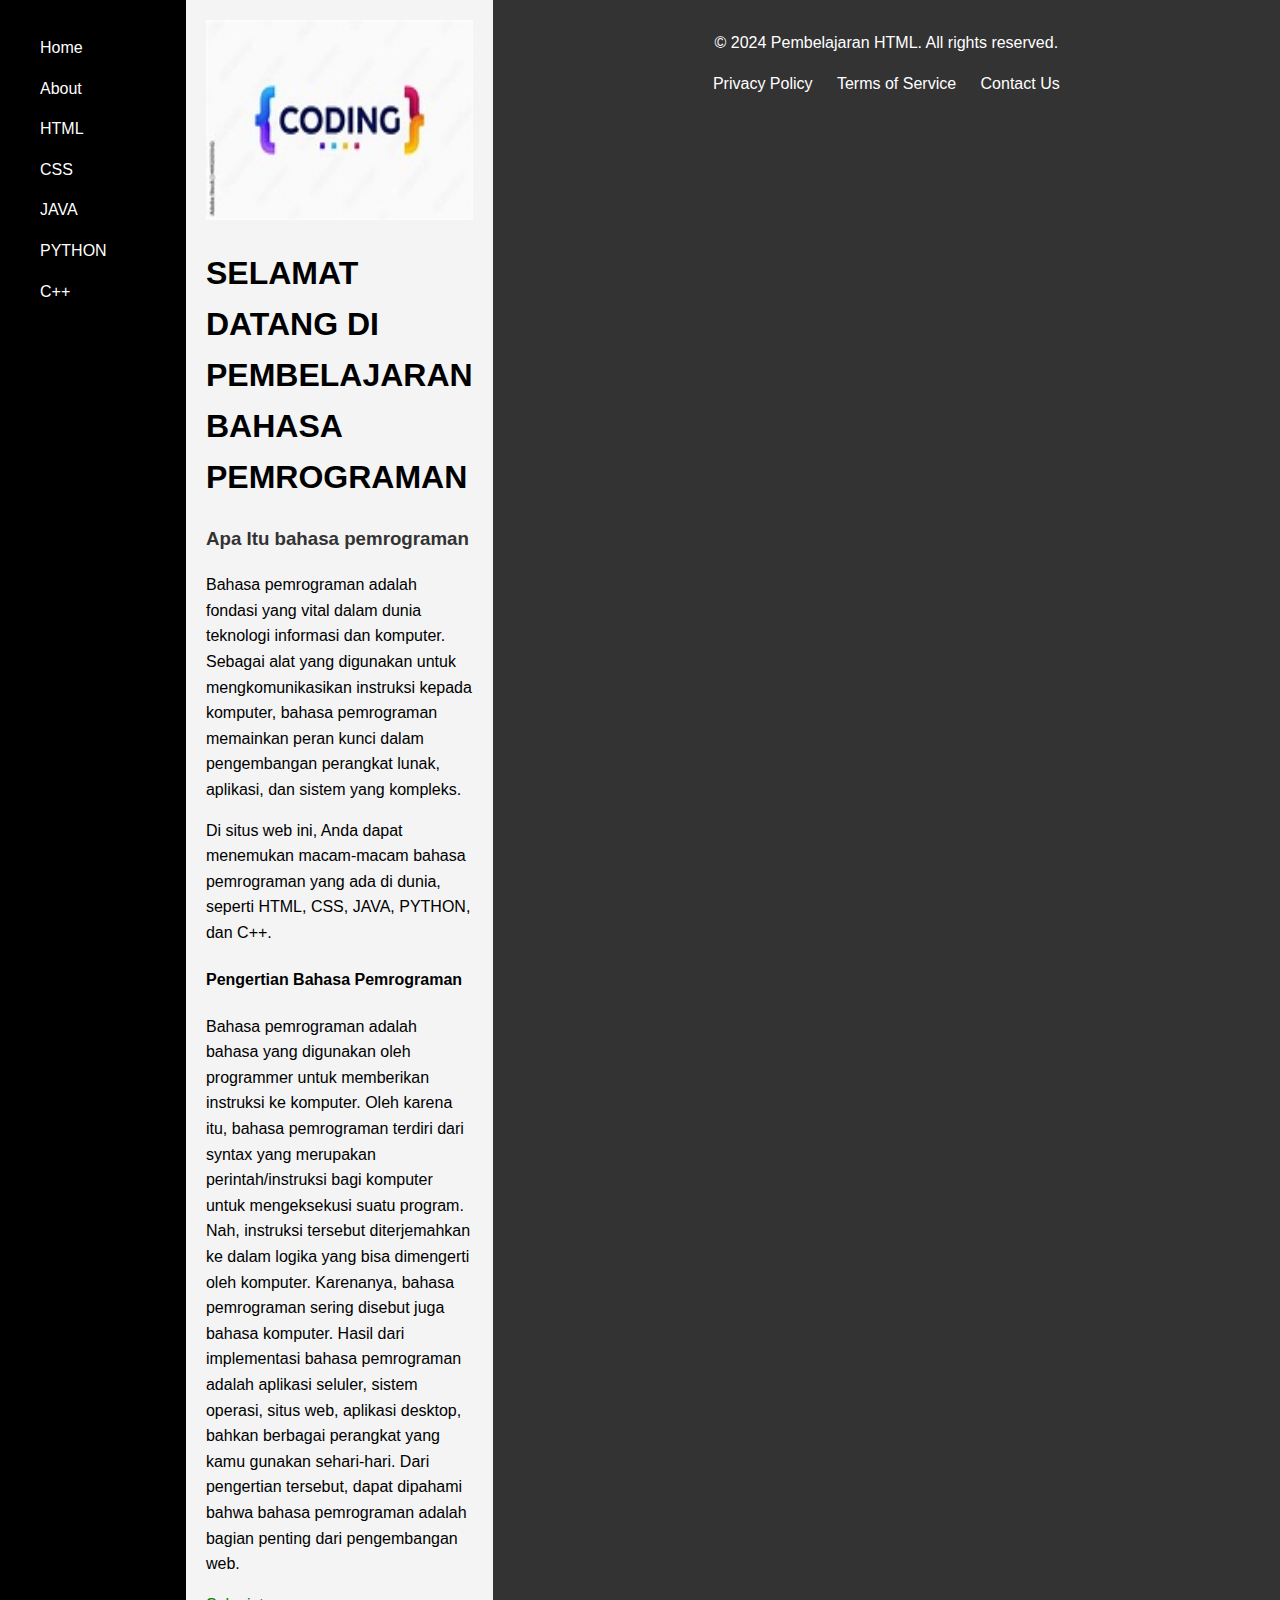
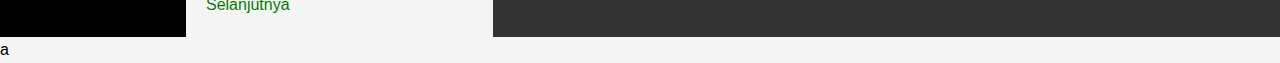
<file: index.html>
<!DOCTYPE html>
<html lang="en">
<head>
    <meta charset="UTF-8" />
    <meta name="viewport" content="width=device-width, initial-scale=1.0" />
    <link rel="stylesheet" href="style.css" />
    <title>Web | Pembelajaran HTML</title>
</head>
<body>
    <div class="container">
        <div class="sidebar">
            <nav>
                <ul>
                    <li><a href="index.html">Home</a></li>
                    <li><a href="about.html">About</a></li>
                    <li><a href="html.html">HTML</a></li>
                    <li><a href="css.html">CSS</a></li>
                    <li><a href="java.html">JAVA</a></li>
                    <li><a href="python.html">PYTHON</a></li>
                    <li><a href="cpp.html">C++</a></li>
                    
                   
                </ul>
            </nav>
        </div>
        <main class="content">
            <section class="hero">
                <img src="th (3).jpeg" alt="Online Learning" class="img" />
                <div class="hero-content">
                    <h2>SELAMAT DATANG DI PEMBELAJARAN BAHASA PEMROGRAMAN</h2>
                    <h3>Apa Itu bahasa pemrograman</h3>
                    <p>
                        Bahasa pemrograman adalah fondasi yang vital dalam dunia teknologi informasi dan komputer. Sebagai alat yang digunakan untuk mengkomunikasikan instruksi kepada komputer, bahasa pemrograman memainkan peran kunci dalam pengembangan perangkat lunak, aplikasi, dan sistem yang kompleks.
                    </p>
                    <p>
                        Di situs web ini, Anda dapat menemukan macam-macam bahasa pemrograman yang ada di dunia, seperti HTML, CSS, JAVA, PYTHON, dan C++.
                    </p>
                    <h4>Pengertian Bahasa Pemrograman</h4>
                    <p>
                        Bahasa pemrograman adalah bahasa yang digunakan oleh programmer untuk memberikan instruksi ke komputer. Oleh karena itu, bahasa pemrograman terdiri dari syntax yang merupakan perintah/instruksi bagi komputer untuk mengeksekusi suatu program. 

                        Nah, instruksi tersebut  diterjemahkan ke dalam logika yang bisa dimengerti oleh komputer. Karenanya, bahasa pemrograman sering disebut juga bahasa komputer. Hasil dari implementasi bahasa pemrograman adalah aplikasi seluler, sistem operasi, situs web, aplikasi desktop, bahkan berbagai perangkat yang kamu gunakan sehari-hari.
                        
                        Dari pengertian tersebut, dapat dipahami bahwa bahasa pemrograman adalah bagian penting dari pengembangan web.
                    </p>
                    <a href="about.html" class="action-btn">Selanjutnya</a>
                </div>
            </section>
           
        </main>
        <div class="footer">
            <footer>
                <p>&copy; 2024 Pembelajaran HTML. All rights reserved.</p>
                <ul class="footer-links">
                    <li><a href="#">Privacy Policy</a></li>
                    <li><a href="#">Terms of Service</a></li>
                    <li><a href="#">Contact Us</a></li>
                </ul>
            </footer>
        </div>
    </div>
</body>
</html>a
</file>
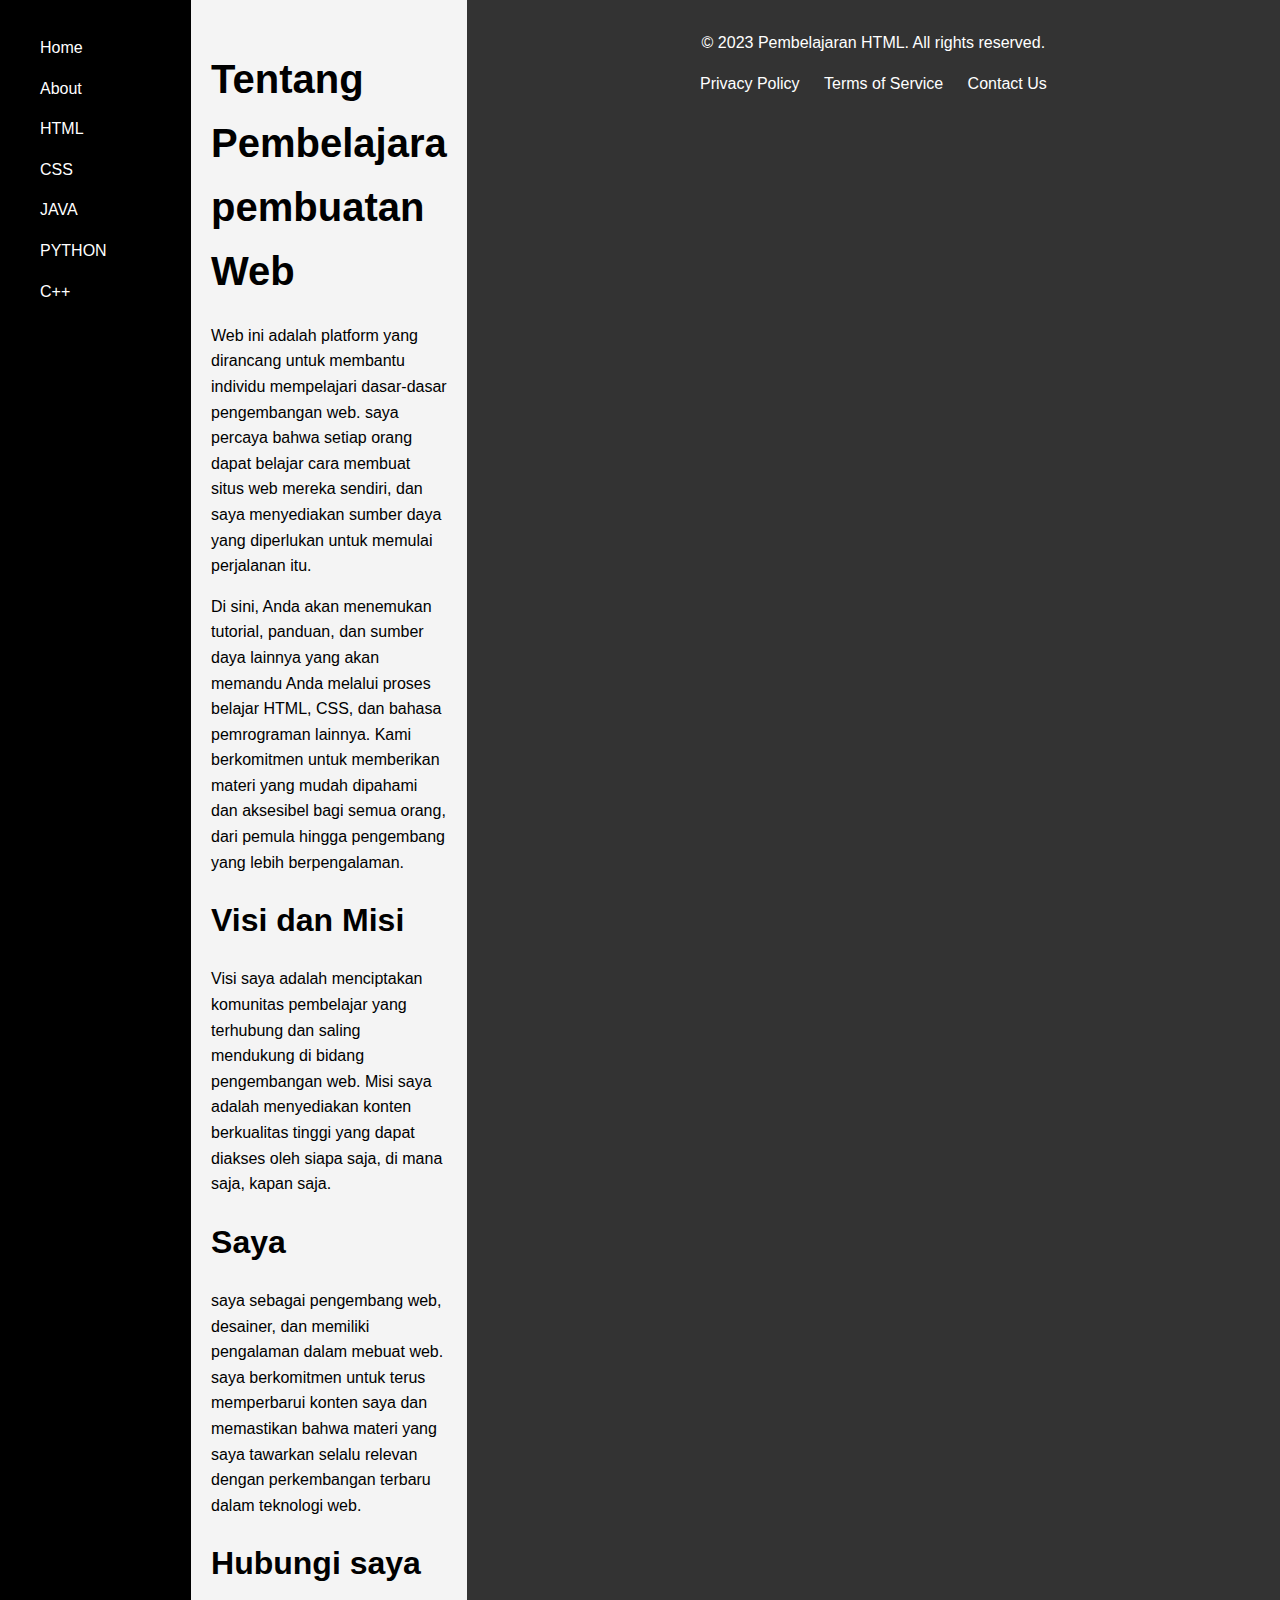
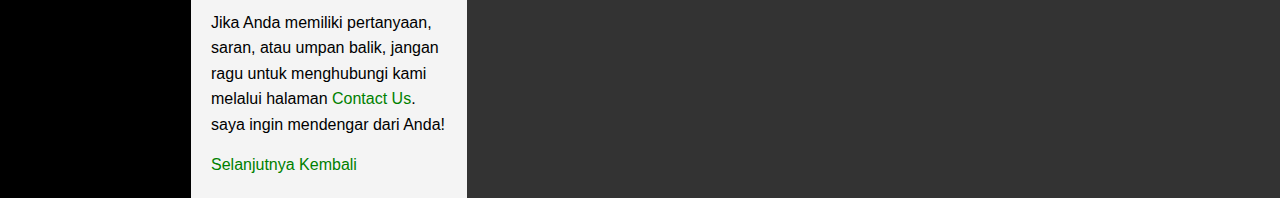
<file: about.html>
<!DOCTYPE html>
<html lang="en">
<head>
    <meta charset="UTF-8" />
    <meta name="viewport" content="width=device-width, initial-scale=1.0" />
    <link rel="stylesheet" href="style.css" />
    <title>About | Pembelajaran HTML</title>
</head>
<body>
    <div class="container">
        <div class="sidebar">
            <nav>
                <ul>
                    <li><a href="index.html">Home</a></li>
                    <li><a href="about.html">About</a></li>
                    <li><a href="html.html">HTML</a></li>
                    <li><a href="css.html">CSS</a></li>
                    <li><a href="java.html">JAVA</a></li>
                    <li><a href="python.html">PYTHON</a></li>
                    <li><a href="cpp.html">C++</a></li>
                </ul>
            </nav>
        </div>
        <main class="content">
            <section class="about">
                <h1>Tentang Pembelajara pembuatan Web</h1>
                <p>
                    Web ini adalah platform yang dirancang untuk membantu individu mempelajari dasar-dasar pengembangan web. saya percaya bahwa setiap orang dapat belajar cara membuat situs web mereka sendiri, dan saya menyediakan sumber daya yang diperlukan untuk memulai perjalanan itu.
                </p>
                <p>
                    Di sini, Anda akan menemukan tutorial, panduan, dan sumber daya lainnya yang akan memandu Anda melalui proses belajar HTML, CSS, dan bahasa pemrograman lainnya. Kami berkomitmen untuk memberikan materi yang mudah dipahami dan aksesibel bagi semua orang, dari pemula hingga pengembang yang lebih berpengalaman.
                </p>
                <h2>Visi dan Misi</h2>
                <p>
                    Visi saya adalah menciptakan komunitas pembelajar yang terhubung dan saling mendukung di bidang pengembangan web. Misi saya adalah menyediakan konten berkualitas tinggi yang dapat diakses oleh siapa saja, di mana saja, kapan saja.
                </p>
                <h2>Saya </h2>
                <p>
                   saya sebagai pengembang web, desainer, dan memiliki pengalaman dalam mebuat web. saya berkomitmen untuk terus memperbarui konten saya dan memastikan bahwa materi yang saya tawarkan selalu relevan dengan perkembangan terbaru dalam teknologi web.
                </p>
                <h2>Hubungi saya</h2>
                <p>
                    Jika Anda memiliki pertanyaan, saran, atau umpan balik, jangan ragu untuk menghubungi kami melalui halaman <a href="Contact.html">Contact Us</a>. saya ingin mendengar dari Anda!
                </p>
            </section>
            <a href="html.html" class="action-btn">Selanjutnya</a>
            <a href="index.html" class="action-btn-bck">Kembali</a>
        </main>
        <div class="footer">
            <footer>
                <p>&copy; 2023 Pembelajaran HTML. All rights reserved.</p>
                <ul class="footer-links">
                    <li><a href="#">Privacy Policy</a></li>
                    <li><a href="#">Terms of Service</a></li>
                    <li><a href="#">Contact Us</a></li>
                </ul>
            </footer>
        </div>
    </div>
</body>
</html>
</file>
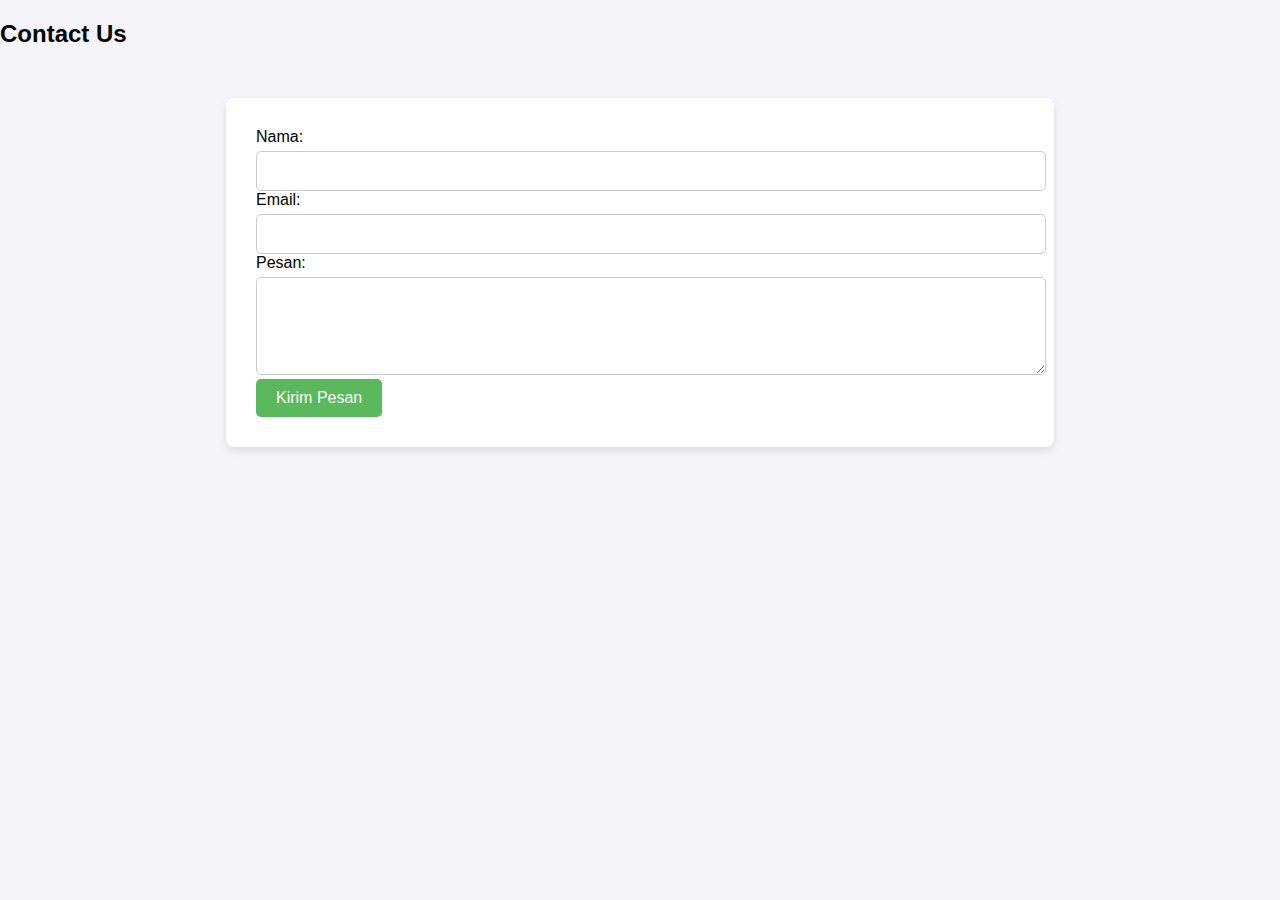
<file: Contact.html>
<!DOCTYPE html>
<html lang="id">
<head>
    <meta charset="UTF-8">
    <meta name="viewport" content="width=device-width, initial-scale=1.0">
    <title>Contact Us</title>
    <style>
        body {
            font-family: Arial, sans-serif;
            background-color: #f4f4f9;
            margin: 0;
            padding: 0;
        }
        form {
            width: 60%;
            margin: 50px auto;
            background-color: #fff;
            padding: 30px;
            box-shadow: 0 4px 8px rgba(0, 0, 0, 0.1);
            border-radius: 8px;
        }
        input, textarea {
            width: 100%;
            padding: 10px;
            margin-top: 5px;
            border: 1px solid #ccc;
            border-radius: 5px;
            font-size: 16px;;
        }
        button {
            background-color: #5cb85c;
            color: #fff;
            border: none;
            cursor: pointer;
            padding: 10px 20px;
            font-size: 16px;
            border-radius: 5px;
        }
        button:hover {
            background-color: #45a049;
        }
    </style>
</head>
<body>

<h2>Contact Us</h2>
<form id="contactForm">
    <label for="name">Nama:</label>
    <input type="text" id="name" name="name" required>

    <label for="email">Email:</label>
    <input type="email" id="email" name="email" required>

    <label for="message">Pesan:</label>
    <textarea id="message" name="message" rows="4" required></textarea>

    <button type="submit">Kirim Pesan</button>
</form>

<script>
    document.getElementById('contactForm').addEventListener('submit', function(event) {
        event.preventDefault(); // Mencegah pengiriman form secara default

        // Ambil data dari form
        const name = document.getElementById('name').value;
        const email = document.getElementById('email').value;
        const message = document.getElementById('message').value;

        // Lakukan sesuatu dengan data (misalnya, kirim ke server)
        console.log('Nama:', name);
        console.log('Email:', email);
        console.log('Pesan:', message);

        // Tampilkan alert sebagai konfirmasi
        alert('Pesan Anda telah dikirim!');

        // Kembali ke halaman utama (ganti 'index.html' dengan nama file halaman utama Anda)
        window.location.href = 'index.html';
    });
</script>

</body>
</html>
</file>
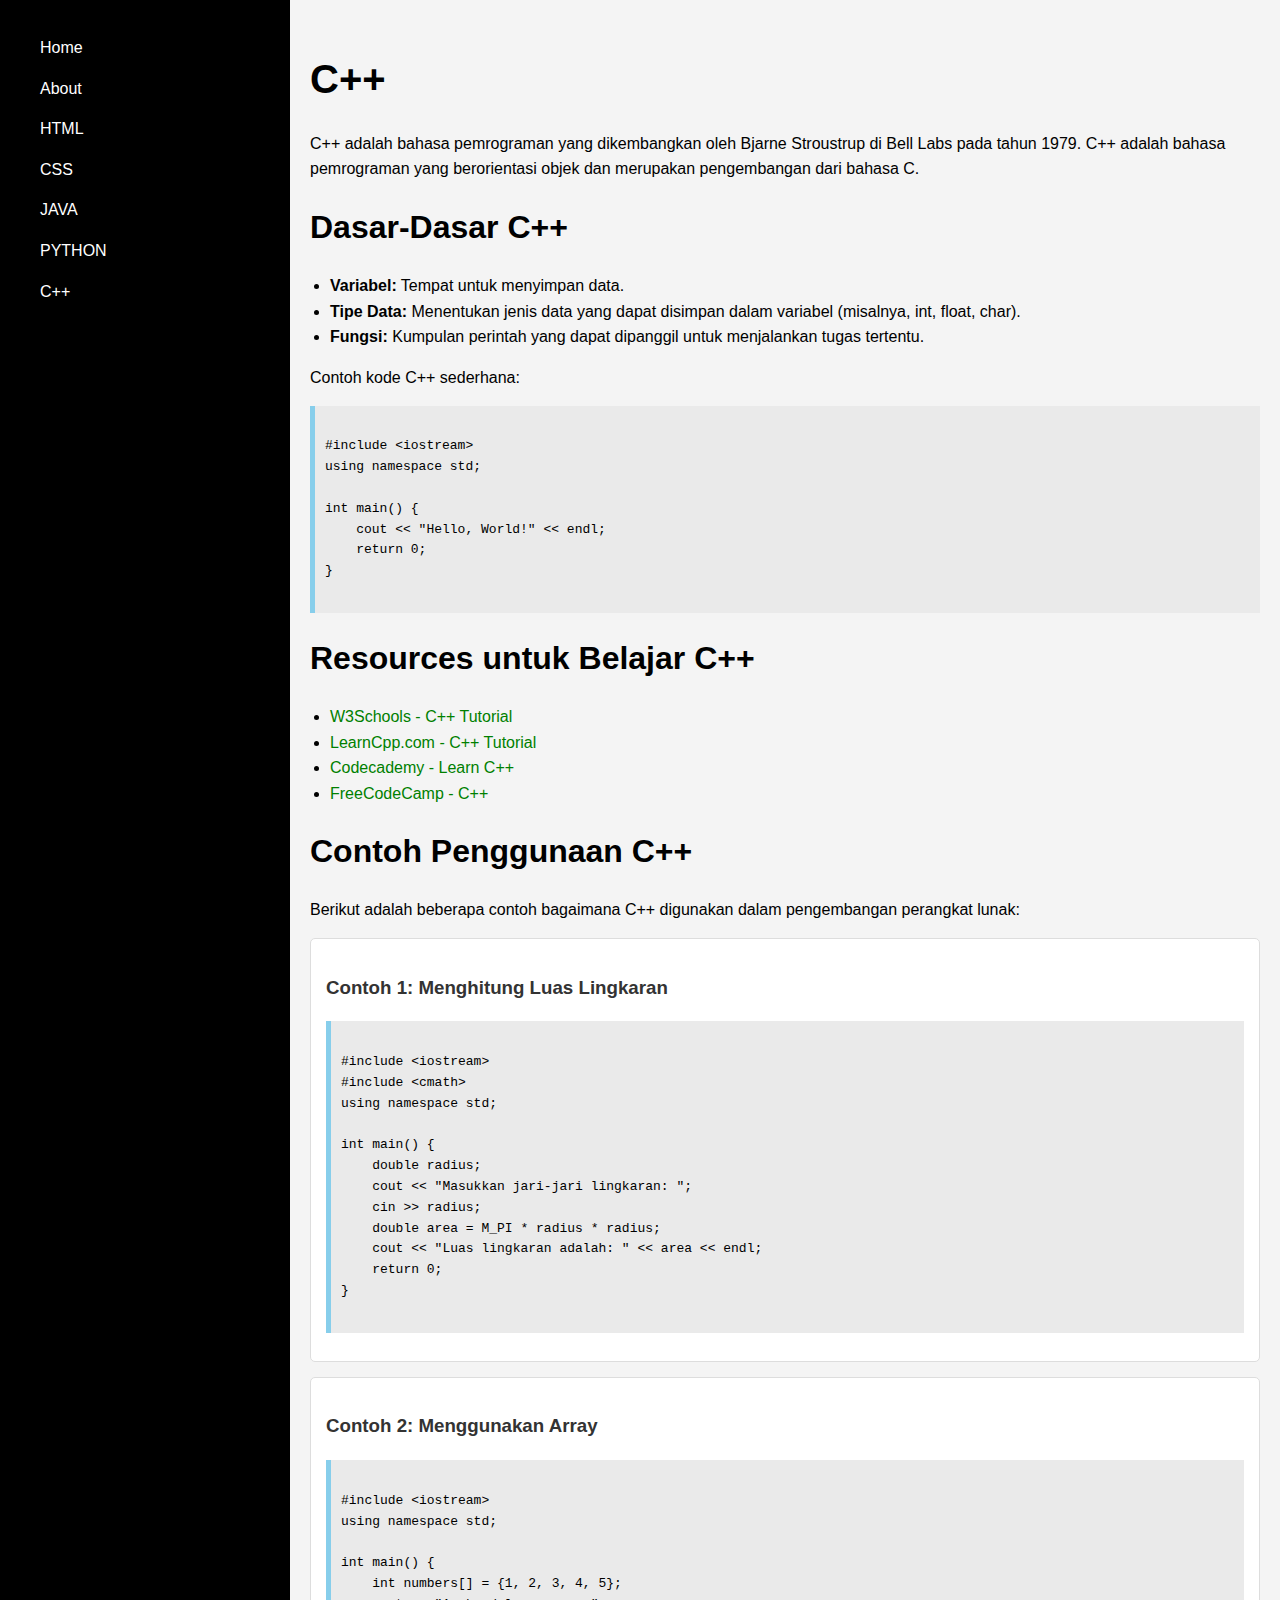
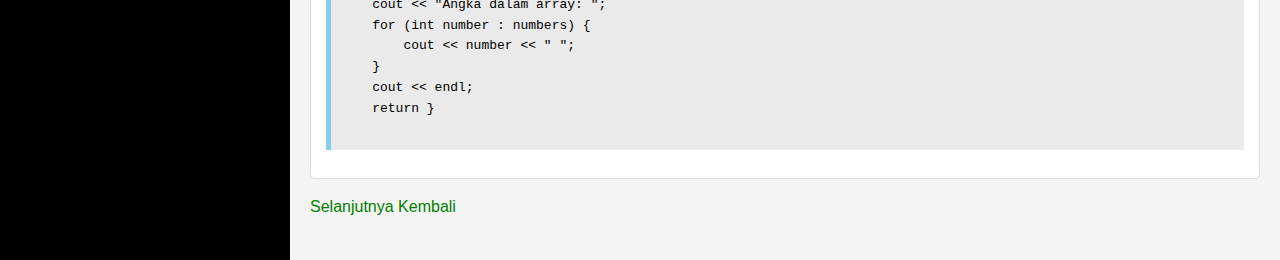
<file: cpp.html>
<!DOCTYPE html>
<html lang="en">
<head>
    <meta charset="UTF-8">
    <meta name="viewport" content="width=device-width, initial-scale=1.0">
    <link rel="stylesheet" href="style.css">
    <title>C++ | Pembelajaran HTML</title>
</head>
<body>
    <div class="container">
        <div class="sidebar">
            <nav>
                <ul>
                    <li><a href="index.html">Home</a></li>
                    <li><a href="about.html">About</a></li>
                    <li><a href="html.html">HTML</a></li>
                    <li><a href="css.html">CSS</a></li>
                    <li><a href="java.html">JAVA</a></li>
                    <li><a href="python.html">PYTHON</a></li>
                    <li><a href="cpp.html">C++</a></li> <!-- Link C++ -->
                </ul>
            </nav>
        </div>
        <main class="content">
            <section class="cpp-intro">
                <h1>C++</h1>
                <p>
                    C++ adalah bahasa pemrograman yang dikembangkan oleh Bjarne Stroustrup di Bell Labs pada tahun 1979. C++ adalah bahasa pemrograman yang berorientasi objek dan merupakan pengembangan dari bahasa C.
                </p>
            </section>
            <section class="cpp-basics">
                <h2>Dasar-Dasar C++</h2>
                <ul>
                    <li><strong>Variabel:</strong> Tempat untuk menyimpan data.</li>
                    <li><strong>Tipe Data:</strong> Menentukan jenis data yang dapat disimpan dalam variabel (misalnya, int, float, char).</li>
                    <li><strong>Fungsi:</strong> Kumpulan perintah yang dapat dipanggil untuk menjalankan tugas tertentu.</li>
                </ul>
                <p>Contoh kode C++ sederhana:</p>
                <pre><code>
#include &lt;iostream&gt;
using namespace std;

int main() {
    cout &lt;&lt; "Hello, World!" &lt;&lt; endl;
    return 0;
}
                </code></pre>
            </section>
            <section class="cpp-resources">
                <h2>Resources untuk Belajar C++</h2>
                <ul>
                    <li><a href="https://www.w3schools.com/cpp/">W3Schools - C++ Tutorial</a></li>
                    <li><a href="https://www.learncpp.com/">LearnCpp.com - C++ Tutorial</a></li>
                    <li><a href="https://www.codecademy.com/learn/learn-c-plus-plus">Codecademy - Learn C++</a></li>
                    <li><a href="https://www.freecodecamp.org/learn/coding-interview-prep/cplusplus/">FreeCodeCamp - C++</a></li>
                </ul>
            </section>
            <section class="cpp-examples">
                <h2>Contoh Penggunaan C++</h2>
                <p>Berikut adalah beberapa contoh bagaimana C++ digunakan dalam pengembangan perangkat lunak:</p>
                <div class="example-box">
                    <h3>Contoh 1: Menghitung Luas Lingkaran</h3>
                    <pre><code>
#include &lt;iostream&gt;
#include &lt;cmath&gt;
using namespace std;

int main() {
    double radius;
    cout &lt;&lt; "Masukkan jari-jari lingkaran: ";
    cin &gt;&gt; radius;
    double area = M_PI * radius * radius;
    cout &lt;&lt; "Luas lingkaran adalah: " &lt;&lt; area &lt;&lt; endl;
    return 0;
}
                    </code></pre>
                </div>
                <div class="example-box">
                    <h3>Contoh 2: Menggunakan Array</h3>
                    <pre><code>
#include &lt;iostream&gt;
using namespace std;

int main() {
    int numbers[] = {1, 2, 3, 4, 5};
    cout &lt;&lt; "Angka dalam array: ";
    for (int number : numbers) {
        cout &lt;&lt; number &lt;&lt; " ";
    }
    cout &lt;&lt; endl;
    return }
    </code></div>
    
    <div>
    <a href="index.html" class="action-btn">Selanjutnya</a>
    <a href="python.html" class="action-btn-bck">Kembali</a>
    </div>
</file>
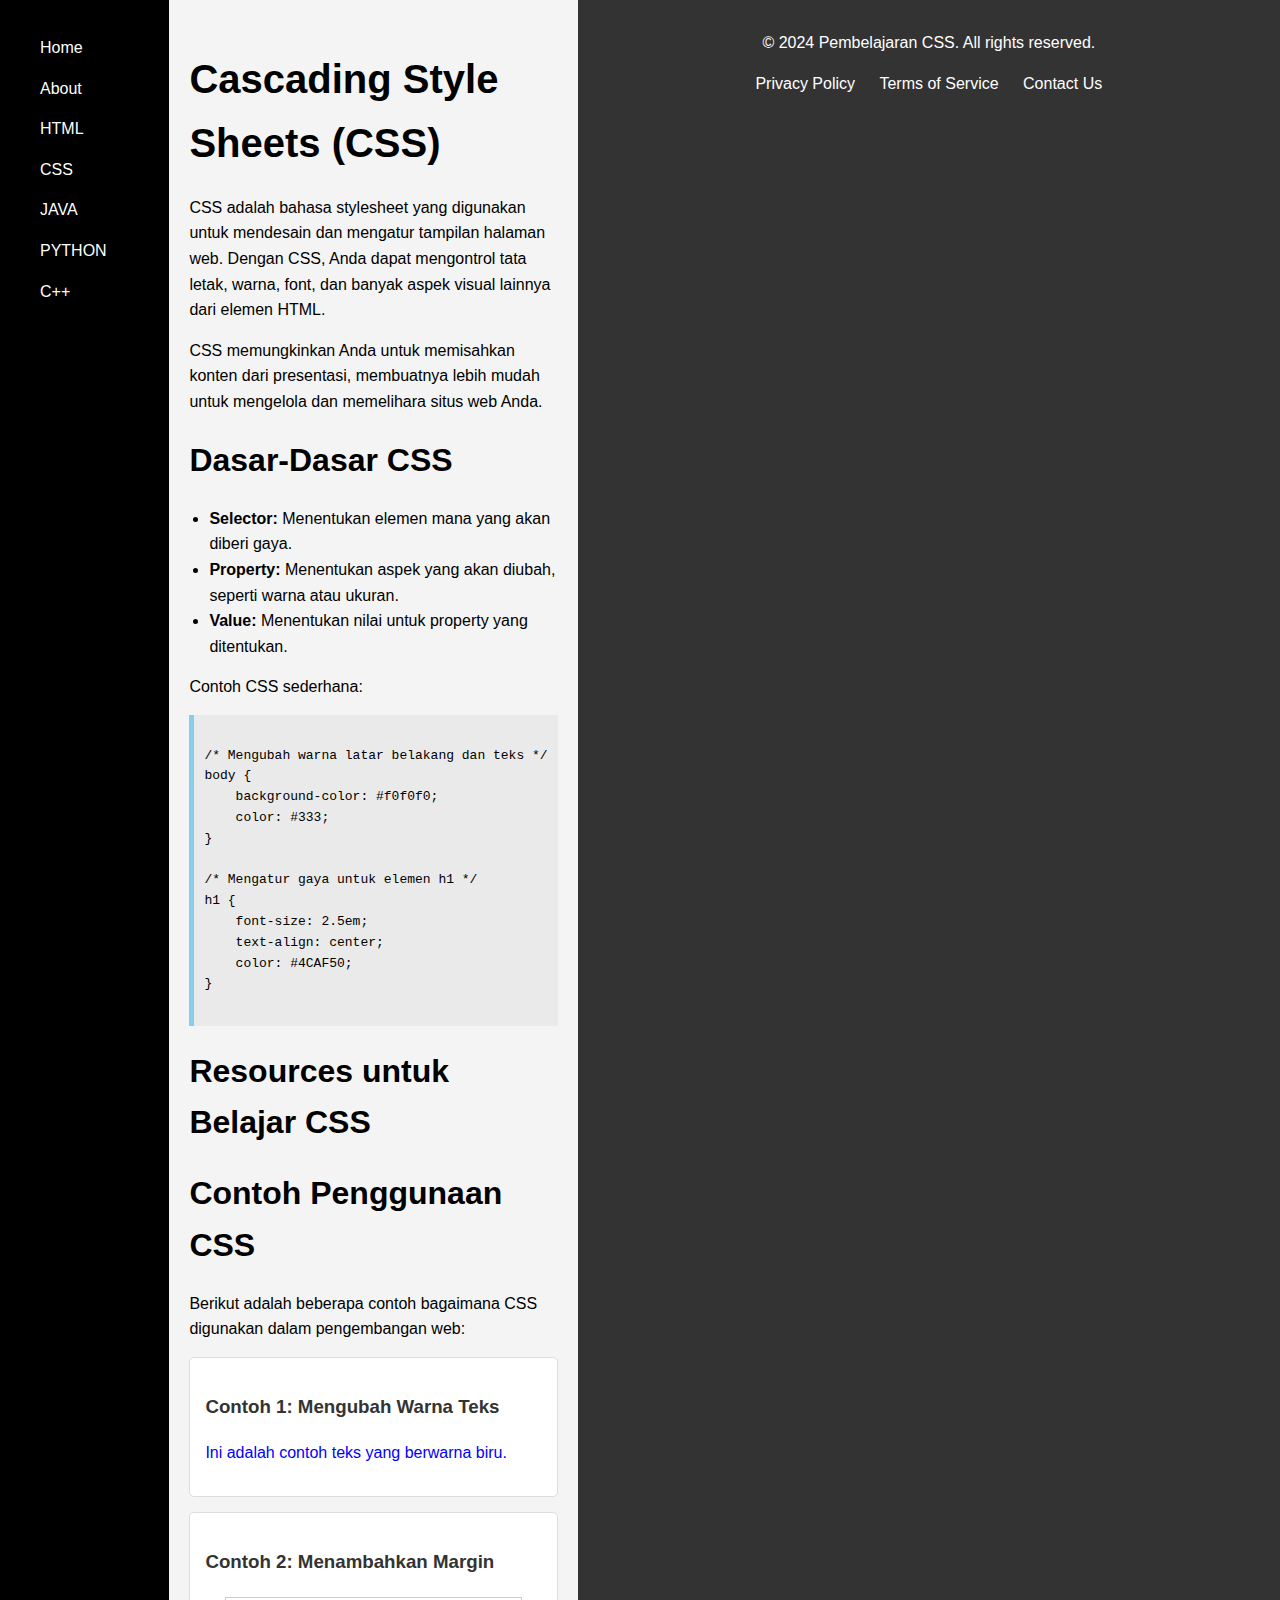
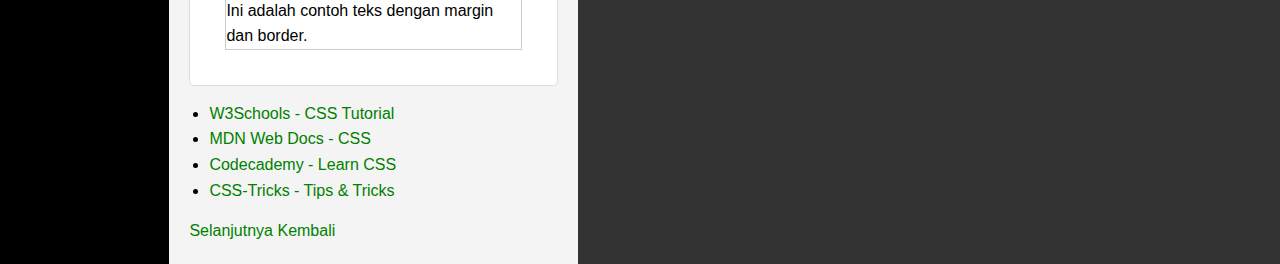
<file: css.html>
<!DOCTYPE html>
<html lang="en">
<head>
    <meta charset="UTF-8" />
    <meta name="viewport" content="width=device-width, initial-scale=1.0" />
    <link rel="stylesheet" href="style.css" />
    <title>CSS | Pembelajaran HTML</title>
</head>
<body>
    <div class="container">
        <div class="sidebar">
            <nav>
                <ul>
                    <li><a href="index.html">Home</a></li>
                    <li><a href="about.html">About</a></li>
                    <li><a href="html.html">HTML</a></li>
                    <li><a href="css.html">CSS</a></li>
                    <li><a href="java.html">JAVA</a></li>
                    <li><a href="python.html">PYTHON</a></li>
                    <li><a href="cpp.html">C++</a></li>
                </ul>
            </nav>
        </div>
        <main class="content">
            <section class="css-intro">
                <h1>Cascading Style Sheets (CSS)</h1>
                <p>
                    CSS adalah bahasa stylesheet yang digunakan untuk mendesain dan mengatur tampilan halaman web. Dengan CSS, Anda dapat mengontrol tata letak, warna, font, dan banyak aspek visual lainnya dari elemen HTML.
                </p>
                <p>
                    CSS memungkinkan Anda untuk memisahkan konten dari presentasi, membuatnya lebih mudah untuk mengelola dan memelihara situs web Anda.
                </p>
            </section>
            <section class="css-basics">
                <h2>Dasar-Dasar CSS</h2>
                <ul>
                    <li><strong>Selector:</strong> Menentukan elemen mana yang akan diberi gaya.</li>
                    <li><strong>Property:</strong> Menentukan aspek yang akan diubah, seperti warna atau ukuran.</li>
                    <li><strong>Value:</strong> Menentukan nilai untuk property yang ditentukan.</li>
                </ul>
                <p>Contoh CSS sederhana:</p>
                <pre><code>
/* Mengubah warna latar belakang dan teks */
body {
    background-color: #f0f0f0;
    color: #333;
}

/* Mengatur gaya untuk elemen h1 */
h1 {
    font-size: 2.5em;
    text-align: center;
    color: #4CAF50;
}
                </code></pre>
            </section>
            <section class="css-resources">
                <h2>Resources untuk Belajar CSS</h2>
            </section>
            <section class="css-examples">
                <h2>Contoh Penggunaan CSS</h2>
                <p>Berikut adalah beberapa contoh bagaimana CSS digunakan dalam pengembangan web:</p>
                <div class="example-box">
                    <h3>Contoh 1: Mengubah Warna Teks</h3>
                    <p style="color: blue;">Ini adalah contoh teks yang berwarna biru.</p>
                </div>
                <div class="example-box">
                    <h3>Contoh 2: Menambahkan Margin</h3>
                    <p style="margin: 20px; border: 1px solid #ccc;">Ini adalah contoh teks dengan margin dan border.</p>
                </div>
            </section>
            <ul>
                <li><a href="https://www.w3schools.com/css/">W3Schools - CSS Tutorial</a></li>
                <li><a href="https://developer.mozilla.org/en-US/docs/Web/CSS">MDN Web Docs - CSS</a></li>
                <li><a href="https://www.codecademy.com/learn/learn-css">Codecademy - Learn CSS</a></li>
                <li><a href="https://css-tricks.com/">CSS-Tricks - Tips & Tricks</a></li>
            </ul>

            <a href="java.html" class="action-btn">Selanjutnya</a>
            <a href="html.html" class="action-btn-bck">Kembali</a>
        </main>
        <div class="footer">
            <footer>
                <p>&copy; 2024 Pembelajaran CSS. All rights reserved.</p>
                <ul class="footer-links">
                    <li><a href="#">Privacy Policy</a></li>
                    <li><a href="#">Terms of Service</a></li>
                    <li><a href="#">Contact Us</a></li>
                </ul>
            </footer>
        </div>
    </div>
</body>
</html>
</file>
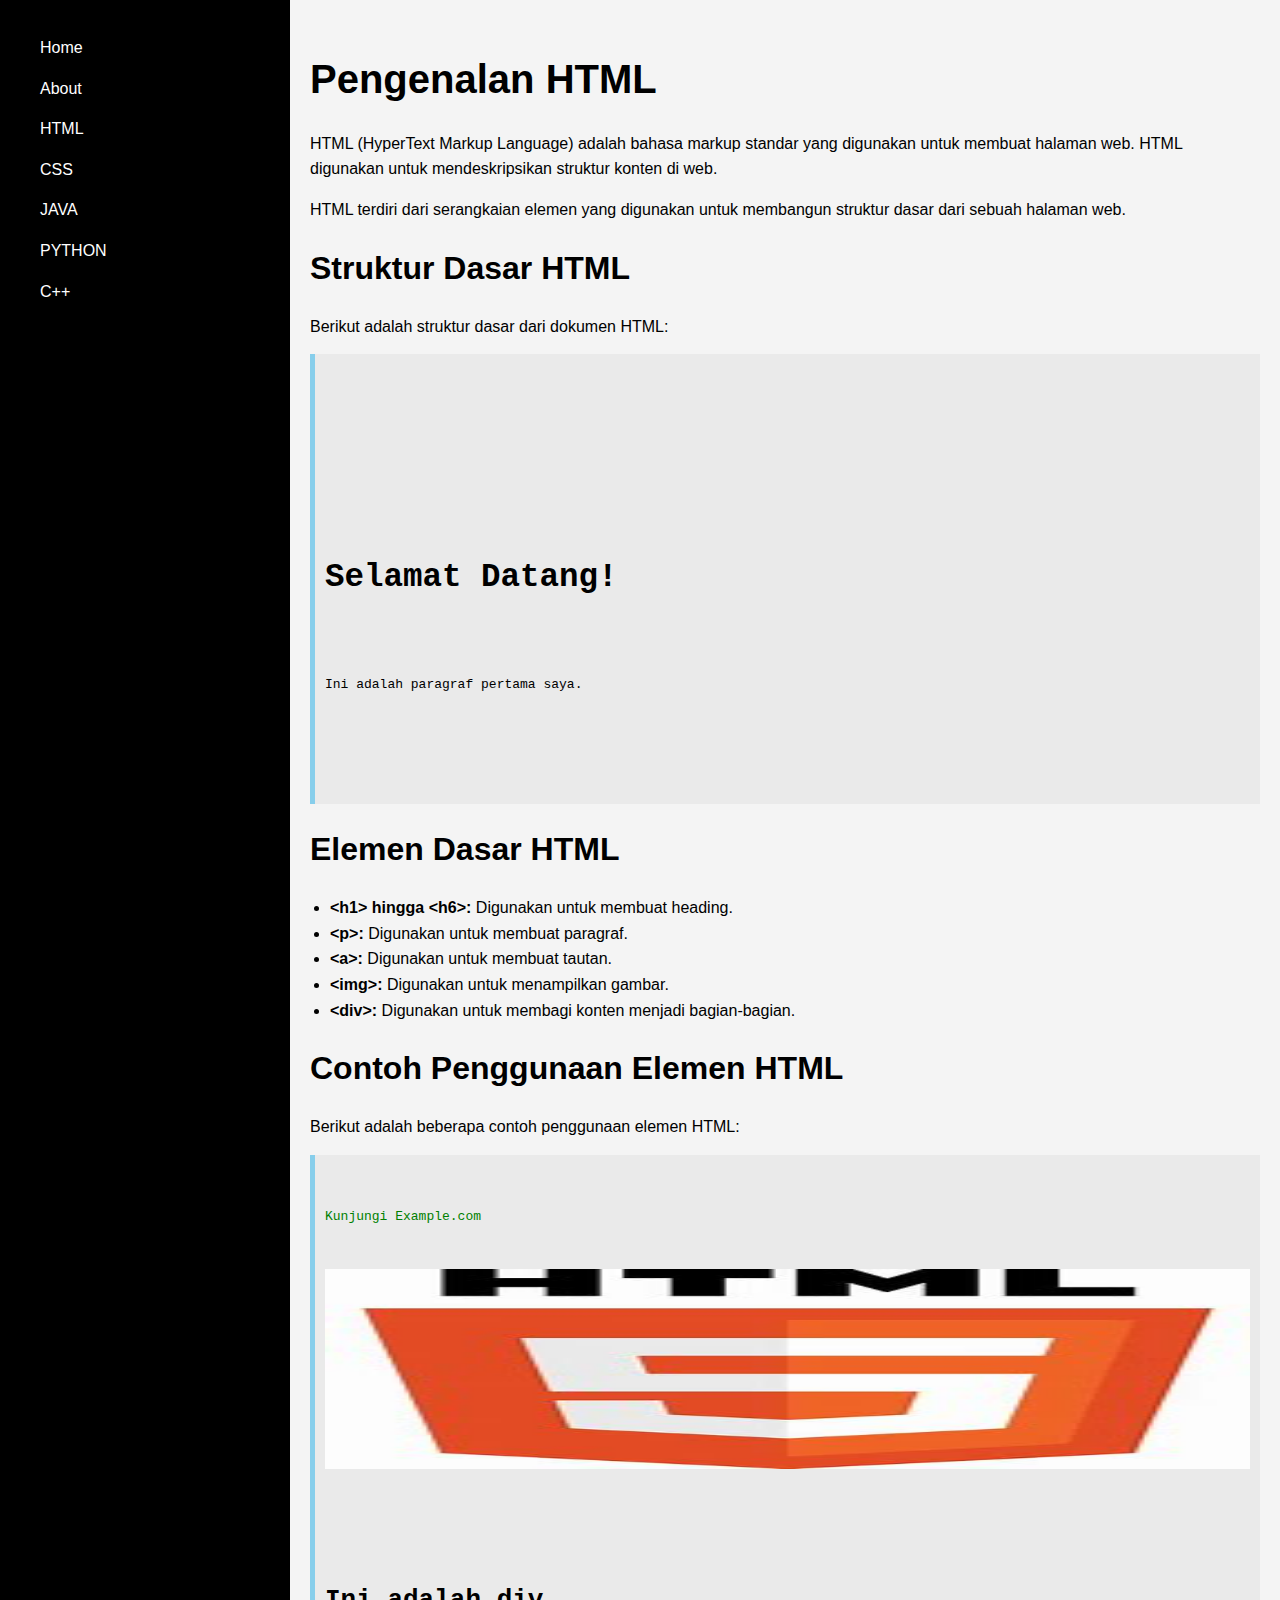
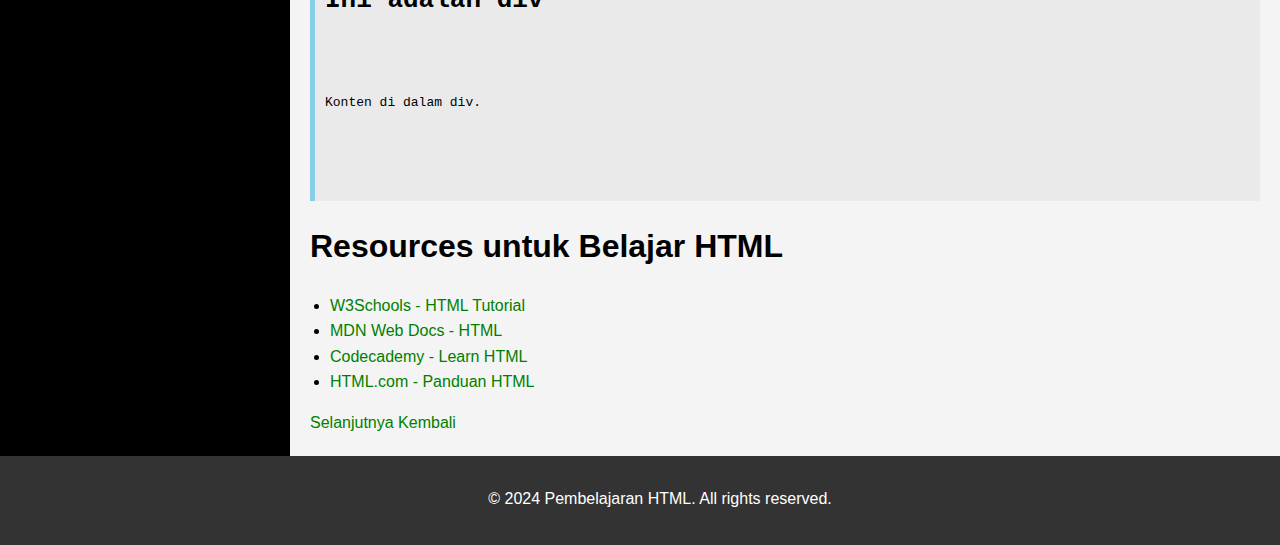
<file: html.html>
<!DOCTYPE html>
<html lang="en">
<head>
    <meta charset="UTF-8">
    <meta name="viewport" content="width=device-width, initial-scale=1.0">
    <link rel="stylesheet" href="style.css">
    <title>HTML | Pembelajaran HTML</title>
</head>
<body>
    <div class="container">
        <div class="sidebar">
            <nav>
                <ul>
                    <li><a href="index.html">Home</a></li>
                    <li><a href="about.html">About</a></li>
                    <li><a href="html.html">HTML</a></li>
                    <li><a href="css.html">CSS</a></li>
                    <li><a href="java.html">JAVA</a></li>
                    <li><a href="python.html">PYTHON</a></li>
                    <li><a href="cpp.html">C++</a></li>
                </ul>
            </nav>
        </div>
        <main class="content">
            <section class="html-intro">
                <h1>Pengenalan HTML</h1>
                <p>
                    HTML (HyperText Markup Language) adalah bahasa markup standar yang digunakan untuk membuat halaman web. HTML digunakan untuk mendeskripsikan struktur konten di web.
                </p>
                <p>
                    HTML terdiri dari serangkaian elemen yang digunakan untuk membangun struktur dasar dari sebuah halaman web.
                </p>
            </section>
            <section class="html-structure">
                <h2>Struktur Dasar HTML</h2>
                <p>Berikut adalah struktur dasar dari dokumen HTML:</p>
                <pre><code>
<!DOCTYPE html>
<html lang="en">
<head>
    <meta charset="UTF-8">
    <title>Judul Halaman</title>
</head>
<body>
    <h1>Selamat Datang!</h1>
    <p>Ini adalah paragraf pertama saya.</p>
</body>
</html>
                </code></pre>
            </section>
            <section class="html-elements">
                <h2>Elemen Dasar HTML</h2>
                <ul>
                    <li><strong>&lt;h1&gt; hingga &lt;h6&gt;:</strong> Digunakan untuk membuat heading.</li>
                    <li><strong>&lt;p&gt;:</strong> Digunakan untuk membuat paragraf.</li>
                    <li><strong>&lt;a&gt;:</strong> Digunakan untuk membuat tautan.</li>
                    <li><strong>&lt;img&gt;:</strong> Digunakan untuk menampilkan gambar.</li>
                    <li><strong>&lt;div&gt;:</strong> Digunakan untuk membagi konten menjadi bagian-bagian.</li>
                </ul>
            </section>
            <section class="html-examples">
                <h2>Contoh Penggunaan Elemen HTML</h2>
                <p>Berikut adalah beberapa contoh penggunaan elemen HTML:</p>
                <pre><code>
<!-- Contoh tautan -->
<a href="https://www.example.com">Kunjungi Example.com</a>

<!-- Contoh gambar -->
<img src="download.jpeg" alt="Deskripsi Gambar">

<!-- Contoh div -->
<div>
    <h2>Ini adalah div</h2>
    <p>Konten di dalam div.</p>
</div>
                </code></pre>
            </section>
            
            <section class="html-resources">
                <h2>Resources untuk Belajar HTML</h2> 
                <ul>
                    <li><a href="https://www.w3schools.com/html/">W3Schools - HTML Tutorial</a></li>
                    <li><a href="https://developer.mozilla.org/en-US/docs/Web/HTML">MDN Web Docs - HTML</a></li>
                    <li><a href="https://www.codecademy.com/learn/learn-html">Codecademy - Learn HTML</a></li>
                    <li><a href="https://html.com/">HTML.com - Panduan HTML</a></li>
                </ul>
            </section>
            <a href="css.html" class="action-btn">Selanjutnya</a>
           
            <a href="about.html" class="action-btn-bck">Kembali</a>
            
            
        </main>
    </div>
    <footer class="footer">
        <p>&copy; 2024 Pembelajaran HTML. All rights reserved.</p>
    </footer>
</body>
</html>
</file>
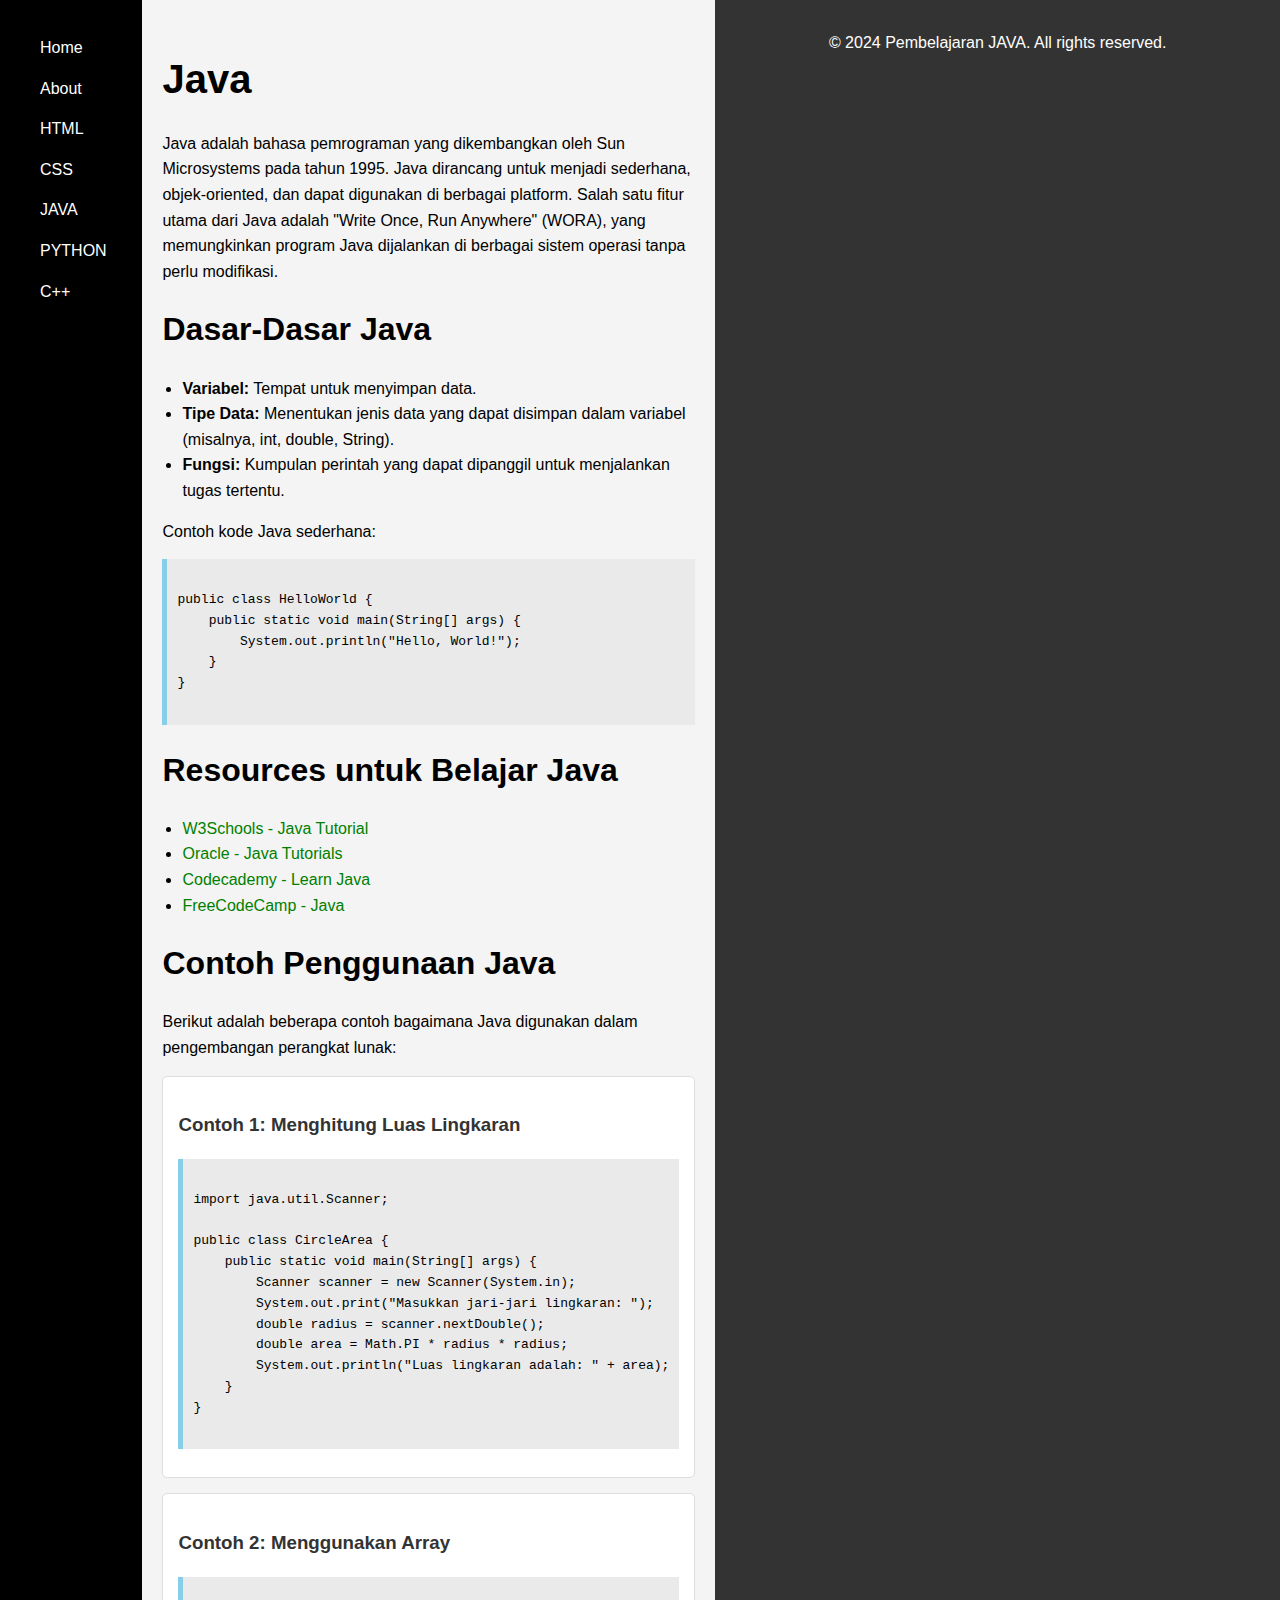
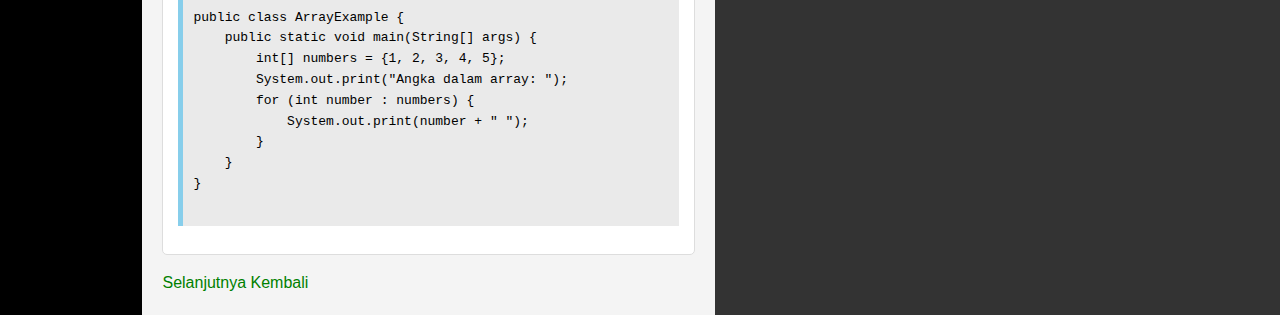
<file: java.html>
<!DOCTYPE html>
<html lang="en">
<head>
    <meta charset="UTF-8" />
    <meta name="viewport" content="width=device-width, initial-scale=1.0" />
    <link rel="stylesheet" href="style.css" />
    <title>Java | Pembelajaran HTML</title>
</head>
<body>
    <div class="container">
        <div class="sidebar">
            <nav>
                <ul>
                    <li><a href="index.html">Home</a></li>
                    <li><a href="about.html">About</a></li>
                    <li><a href="html.html">HTML</a></li>
                    <li><a href="css.html">CSS</a></li>
                    <li><a href="java.html">JAVA</a></li>
                    <li><a href="python.html">PYTHON</a></li>
                    <li><a href="cpp.html">C++</a></li>
                </ul>
            </nav>
        </div>
        <main class="content">
            <section class="java-intro">
                <h1>Java</h1>
                <p>
                    Java adalah bahasa pemrograman yang dikembangkan oleh Sun Microsystems pada tahun 1995. Java dirancang untuk menjadi sederhana, objek-oriented, dan dapat digunakan di berbagai platform. Salah satu fitur utama dari Java adalah "Write Once, Run Anywhere" (WORA), yang memungkinkan program Java dijalankan di berbagai sistem operasi tanpa perlu modifikasi.
                </p>
            </section>
            <section class="java-basics">
                <h2>Dasar-Dasar Java</h2>
                <ul>
                    <li><strong>Variabel:</strong> Tempat untuk menyimpan data.</li>
                    <li><strong>Tipe Data:</strong> Menentukan jenis data yang dapat disimpan dalam variabel (misalnya, int, double, String).</li>
                    <li><strong>Fungsi:</strong> Kumpulan perintah yang dapat dipanggil untuk menjalankan tugas tertentu.</li>
                </ul>
                <p>Contoh kode Java sederhana:</p>
                <pre><code>
public class HelloWorld {
    public static void main(String[] args) {
        System.out.println("Hello, World!");
    }
}
                </code></pre>
            </section>
            <section class="java-resources">
                <h2>Resources untuk Belajar Java</h2>
                <ul>
                    <li><a href="https://www.w3schools.com/java/">W3Schools - Java Tutorial</a></li>
                    <li><a href="https://www.oracle.com/java/technologies/javase/javase-tutorials.html">Oracle - Java Tutorials</a></li>
                    <li><a href="https://www.codecademy.com/learn/learn-java">Codecademy - Learn Java</a></li>
                    <li><a href="https://www.freecodecamp.org/learn/java/">FreeCodeCamp - Java</a></li>
                </ul>
            </section>
            <section class="java-examples">
                <h2>Contoh Penggunaan Java</h2>
                <p>Berikut adalah beberapa contoh bagaimana Java digunakan dalam pengembangan perangkat lunak:</p>
                <div class="example-box">
                    <h3>Contoh 1: Menghitung Luas Lingkaran</h3>
                    <pre><code>
import java.util.Scanner;

public class CircleArea {
    public static void main(String[] args) {
        Scanner scanner = new Scanner(System.in);
        System.out.print("Masukkan jari-jari lingkaran: ");
        double radius = scanner.nextDouble();
        double area = Math.PI * radius * radius;
        System.out.println("Luas lingkaran adalah: " + area);
    }
}
                    </code></pre>
                </div>
                <div class="example-box">
                    <h3>Contoh 2: Menggunakan Array</h3>
                    <pre><code>
public class ArrayExample {
    public static void main(String[] args) {
        int[] numbers = {1, 2, 3, 4, 5};
        System.out.print("Angka dalam array: ");
        for (int number : numbers) {
            System.out.print(number + " ");
        }
    }
}
                    </code></pre>
                </div>
            </section>
            <a href="python.html" class="action-btn">Selanjutnya</a>
            <a href="css.html" class="action-btn-bck">Kembali</a>
        </main>
        <div class="footer">
            <footer>
                <p>&copy; 2024 Pembelajaran JAVA. All rights reserved.</p>
                <ul class="footer-links">
                    
                </ul>
</file>
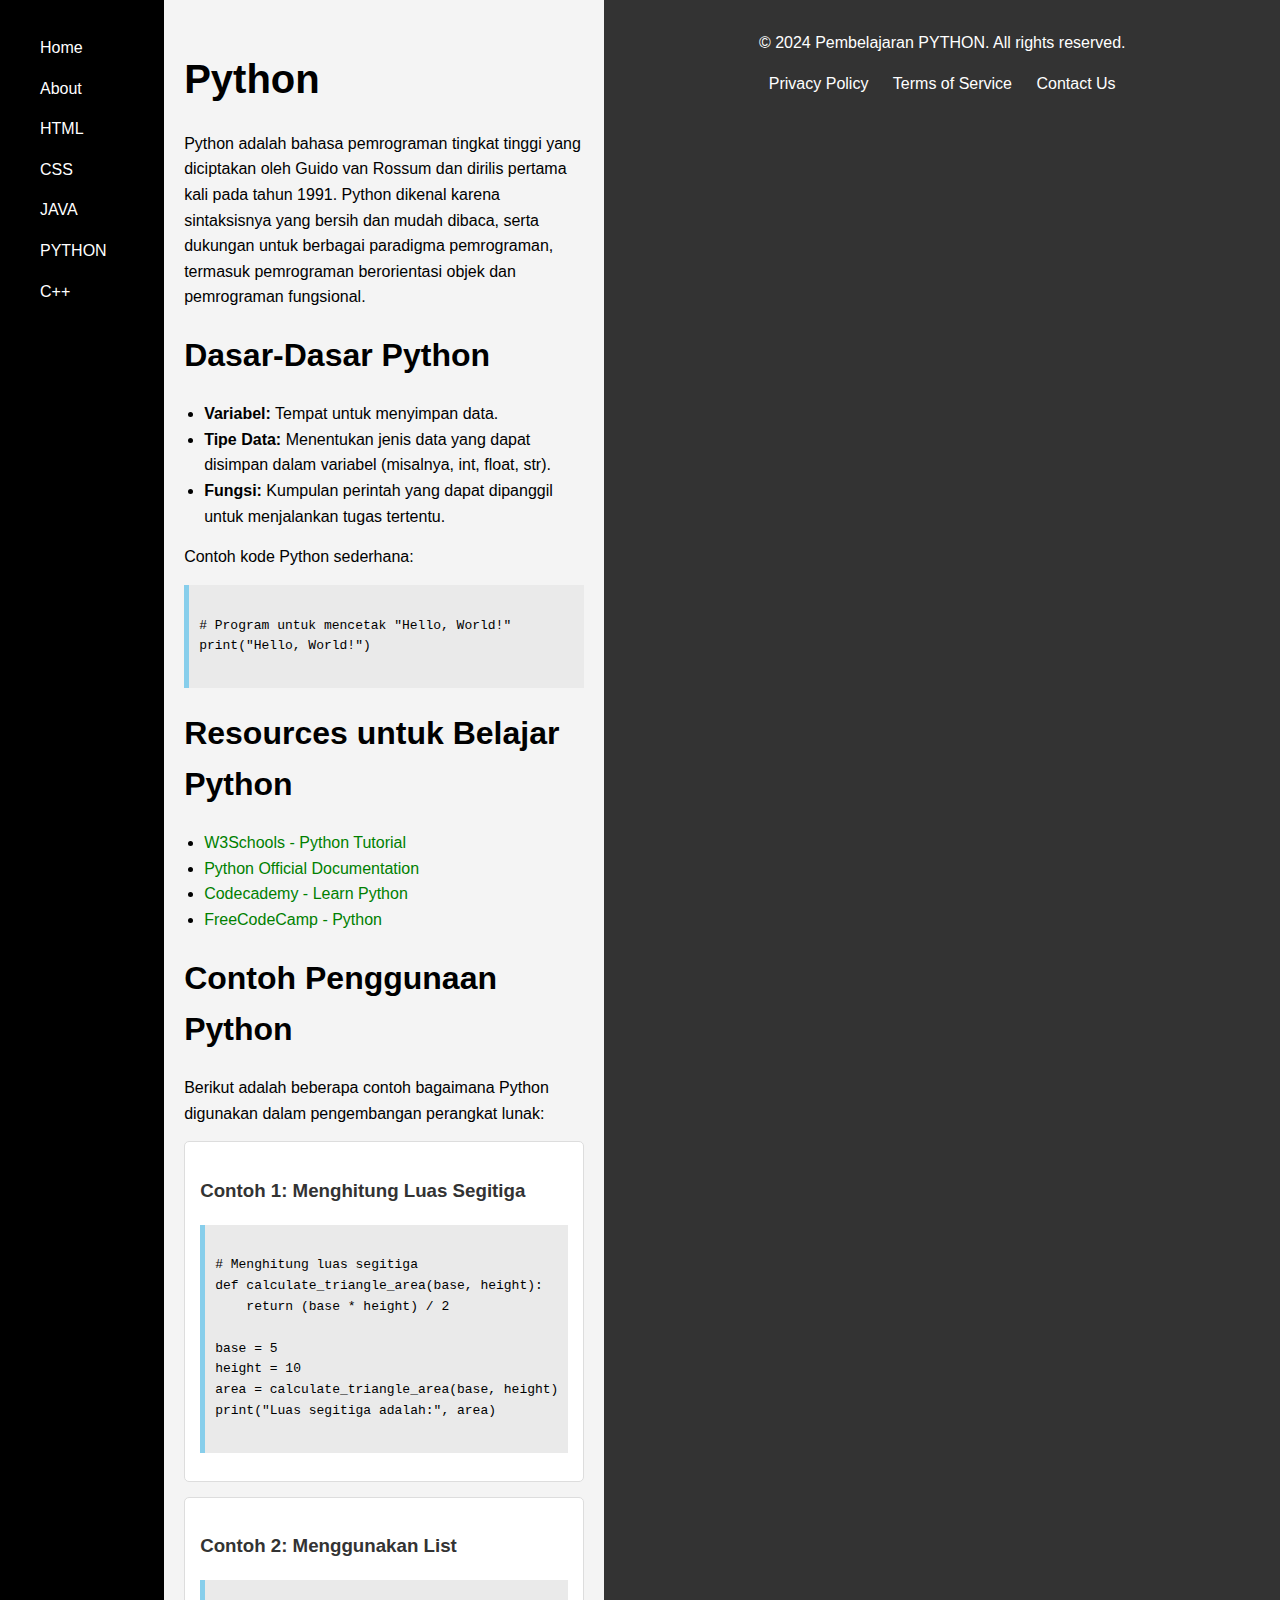
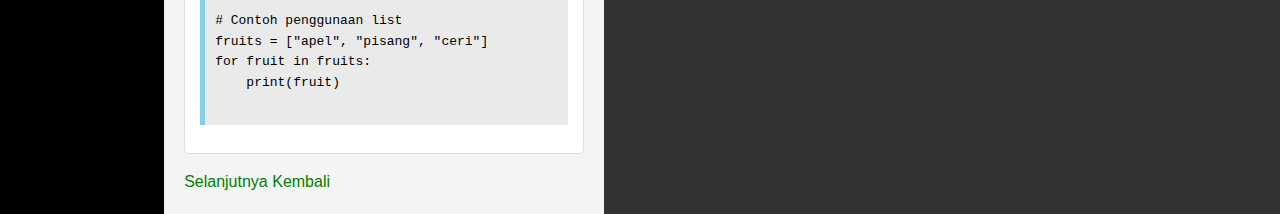
<file: python.html>
<!DOCTYPE html>
<html lang="en">
<head>
    <meta charset="UTF-8" />
    <meta name="viewport" content="width=device-width, initial-scale=1.0" />
    <link rel="stylesheet" href="style.css" />
    <title>Python | Pembelajaran HTML</title>
</head>
<body>
    <div class="container">
        <div class="sidebar">
            <nav>
                <ul>
                    <li><a href="index.html">Home</a></li>
                    <li><a href="about.html">About</a></li>
                    <li><a href="html.html">HTML</a></li>
                    <li><a href="css.html">CSS</a></li>
                    <li><a href="java.html">JAVA</a></li>
                    <li><a href="python.html">PYTHON</a></li>
                    <li><a href="cpp.html">C++</a></li>
                </ul>
            </nav>
        </div>
        <main class="content">
            <section class="python-intro">
                <h1>Python</h1>
                <p>
                    Python adalah bahasa pemrograman tingkat tinggi yang diciptakan oleh Guido van Rossum dan dirilis pertama kali pada tahun 1991. Python dikenal karena sintaksisnya yang bersih dan mudah dibaca, serta dukungan untuk berbagai paradigma pemrograman, termasuk pemrograman berorientasi objek dan pemrograman fungsional.
                </p>
            </section>
            <section class="python-basics">
                <h2>Dasar-Dasar Python</h2>
                <ul>
                    <li><strong>Variabel:</strong> Tempat untuk menyimpan data.</li>
                    <li><strong>Tipe Data:</strong> Menentukan jenis data yang dapat disimpan dalam variabel (misalnya, int, float, str).</li>
                    <li><strong>Fungsi:</strong> Kumpulan perintah yang dapat dipanggil untuk menjalankan tugas tertentu.</li>
                </ul>
                <p>Contoh kode Python sederhana:</p>
                <pre><code>
# Program untuk mencetak "Hello, World!"
print("Hello, World!")
                </code></pre>
            </section>
            <section class="python-resources">
                <h2>Resources untuk Belajar Python</h2>
                <ul>
                    <li><a href="https://www.w3schools.com/python/">W3Schools - Python Tutorial</a></li>
                    <li><a href="https://docs.python.org/3/tutorial/index.html">Python Official Documentation</a></li>
                    <li><a href="https://www.codecademy.com/learn/learn-python-3">Codecademy - Learn Python</a></li>
                    <li><a href="https://www.freecodecamp.org/learn/scientific-computing-with-python/">FreeCodeCamp - Python</a></li>
                </ul>
            </section>
            <section class="python-examples">
                <h2>Contoh Penggunaan Python</h2>
                <p>Berikut adalah beberapa contoh bagaimana Python digunakan dalam pengembangan perangkat lunak:</p>
                <div class="example-box">
                    <h3>Contoh 1: Menghitung Luas Segitiga</h3>
                    <pre><code>
# Menghitung luas segitiga
def calculate_triangle_area(base, height):
    return (base * height) / 2

base = 5
height = 10
area = calculate_triangle_area(base, height)
print("Luas segitiga adalah:", area)
                    </code></pre>
                </div>
                <div class="example-box">
                    <h3>Contoh 2: Menggunakan List</h3>
                    <pre><code>
# Contoh penggunaan list
fruits = ["apel", "pisang", "ceri"]
for fruit in fruits:
    print(fruit)
                    </code></pre>
                </div>
            </section>
            <a href="cpp.html" class="action-btn">Selanjutnya</a>
            <a href="java.html" class="action-btn-bck">Kembali</a>
        </main>
        <div class="footer">
            <footer>
                <p>&copy; 2024 Pembelajaran PYTHON. All rights reserved.</p>
                <ul class="footer-links">
                    <li><a href="#">Privacy Policy</a></li>
                    <li><a href="#">Terms of Service</a></li>
                    <li><a href="#">Contact Us</a></li>
                </ul>
            </footer>
        </div>
    </div>
</body>
</html>
</file>
<file: style.css>
code
/* Reset dasar untuk margin dan padding */
* {
    margin: 0;
    padding: 0;
    box-sizing: border-box;
}

/* Gaya untuk seluruh halaman */
body {
    font-family: Arial, sans-serif;
    line-height: 1.6;
    background-color: #f4f4f4;
    color:black;
}

/* Kontainer utama */
.container {
    display: flex;
}

/* Sidebar */
.sidebar {
    width: 250px;
    background:black;
    color: #fff;
    padding: 20px;
}

.sidebar nav ul {
    list-style: none;
}

.sidebar nav ul li {
    margin: 15px 0;
}

.sidebar nav ul li a {
    color: #fff;
    text-decoration: none;
    transition: color 0.3s;
}

.sidebar nav ul li a:hover {
    text-decoration: underline;
    color: blue; /* Warna saat hover */
}

/* Konten utama */
.content {
    flex: 1;
    padding: 20px;
}

/* Gaya untuk heading */
h1, h2 {
    color: blue;
}

h1 {
    font-size: 2.5em;
    margin-bottom: 20px;
}

h2 {
    font-size: 2em;
    margin: 20px 0;
}

/* Gaya untuk paragraf */
p {
    margin-bottom: 15px;
}

/* Gaya untuk list */
ul {
    margin: 15px 0;
    padding-left: 20px;
}

/* Gaya untuk contoh kode */
pre {
    background: #eaeaea;
    padding: 10px;
    border-left: 5px solid black;
    overflow-x: auto;
}

/* Gaya untuk box contoh */
.example-box {
    background: #fff;
    padding: 15px;
    margin: 15px 0;
    border: 1px solid #ddd;
    border-radius: 5px;
}

/* Gaya footer */
.footer {
    text-align: center;
    padding: 20px;
    background: #333;
    color: #fff;
    position: relative;
    bottom: 0;
    width: 100%;
}

/* Gaya untuk tautan di footer */
.footer-links {
    list-style: none;
    padding: 0;
}

.footer-links li {
    display: inline;
    margin: 0 10px;
}

.footer-links a {
    color: #fff;
    text-decoration: none;
    transition: color 0.3s;
}

.footer-links a:hover {
    text-decoration: underline;
}

/* Responsif */
@media (max-width: 768px) {
    .container {
        flex-direction: column;
    }

    .sidebar {
        width: 100%;
    }
}

/* Gaya umum untuk body */
body {
    font-family: 'Arial', sans-serif;
    line-height: 1.6;
    margin: 0;
    padding: 0;
    background-color: #f4f4f4;
}

/* Gaya untuk header */
header {
    background: black;
    color: #fff;
    padding: 20px 0;
    text-align: center;
}

/* Gaya untuk konten utama */
.main-content {
    padding: 20px;
    background: #fff;
    margin: 15px auto;
    border-radius: 5px;
    box-shadow: 0 2px 5px black;
    max-width: 800px;
}

/* Gaya untuk judul */
h1, h2, h3 {
    color: #333;
}

/* Gaya untuk paragraf */
p {
    margin: 10px 0;
}

/* Gaya untuk daftar */
ul {
    padding-left: 20px;
}

/* Gaya untuk tautan */
a {
    color: #4CAF50;
    text-decoration: none;
}

a:hover {
    text-decoration: underline;
}

/* Gaya untuk tombol */
.button {
    padding: 10px 15px;
    background-color: grey;
    color: #fff;
    border: none;
    border-radius: 5px;
    cursor: pointer;
    transition: background-color 0.3s;
}

.button:hover {
    background-color: black;
}

/* Gaya footer */
.footer {
    text-align: center;
    padding: 20px;
    background:black;
    color: #fff;
    position: relative;
    bottom: 0;
    width: 100%;
}

/* Gaya untuk tautan di footer */
.footer-links {
    list-style: none;
    padding: 0;
}

.footer-links li {
    display: inline;
    margin: 0 10px;
}

.footer-links a {
    color: #fff;
    text-decoration: none;
    transition: color 0.3s;
}

.footer-links a:hover {
    text-decoration: underline;
}

/* Responsif */
@media (max-width: 768px) {
    .main-content {
        padding: 15px;
    }

    .footer {
        padding: 15px;
    }
}

/* Gaya umum untuk body */

/* Animasi untuk fade-in */
.fade-in {
    animation: fadeIn 0.5s ease-in;
}

.fade-out {
    animation: fadeOut 0.5s ease-in;
}

@keyframes fadeIn {
    from {
        opacity: 0;
    }
    to {
        opacity: 1;
    }
}

@keyframes fadeOut {
    from {
        opacity: 1;
    }
    to {
        opacity: 0;
    }
}






/* Gaya untuk halaman C++ */
.cpp-intro {
    margin-bottom: 20px;
}

.cpp-basics, .cpp-resources, .cpp-examples {
    margin: 20px 0;
}

.example-box {
    background: #fff;
    padding: 15px;
    margin: 15px 0;
    border: 1px solid #ddd;
    border-radius: 5px;
}

/* Gaya untuk heading */
h1, h2 {
    color: black /* Warna hijau untuk heading */
}

/* Gaya untuk paragraf */
p {
    margin-bottom: 15px;
}

/* Gaya untuk list */
ul {
    margin: 15px 0;
    padding-left: 20px;
}

/* Gaya untuk contoh kode */
pre {
    background: #eaeaea;
    padding: 10px;
    border-left: 5px solid skyblue ;
    overflow-x: auto;
}

/* Gaya untuk tautan */
a {
    color: green;
    text-decoration: none;
}

a:hover {
    text-decoration: underline;
}

/* Gaya untuk footer */
.footer {
    text-align: center;
    padding: 20px;
    background:#333;
    color: #fff;
    position: relative;
    bottom: 0;
    width: 100%;
}

/* gaya untuk text */
h1,h2{
justify-content:safe
}

img{
    height: 200px;
    width: 100%;
}

action-btn-bck{
    text-decoration: none;
    text-align: right;
    height: auto;
}
</file>
